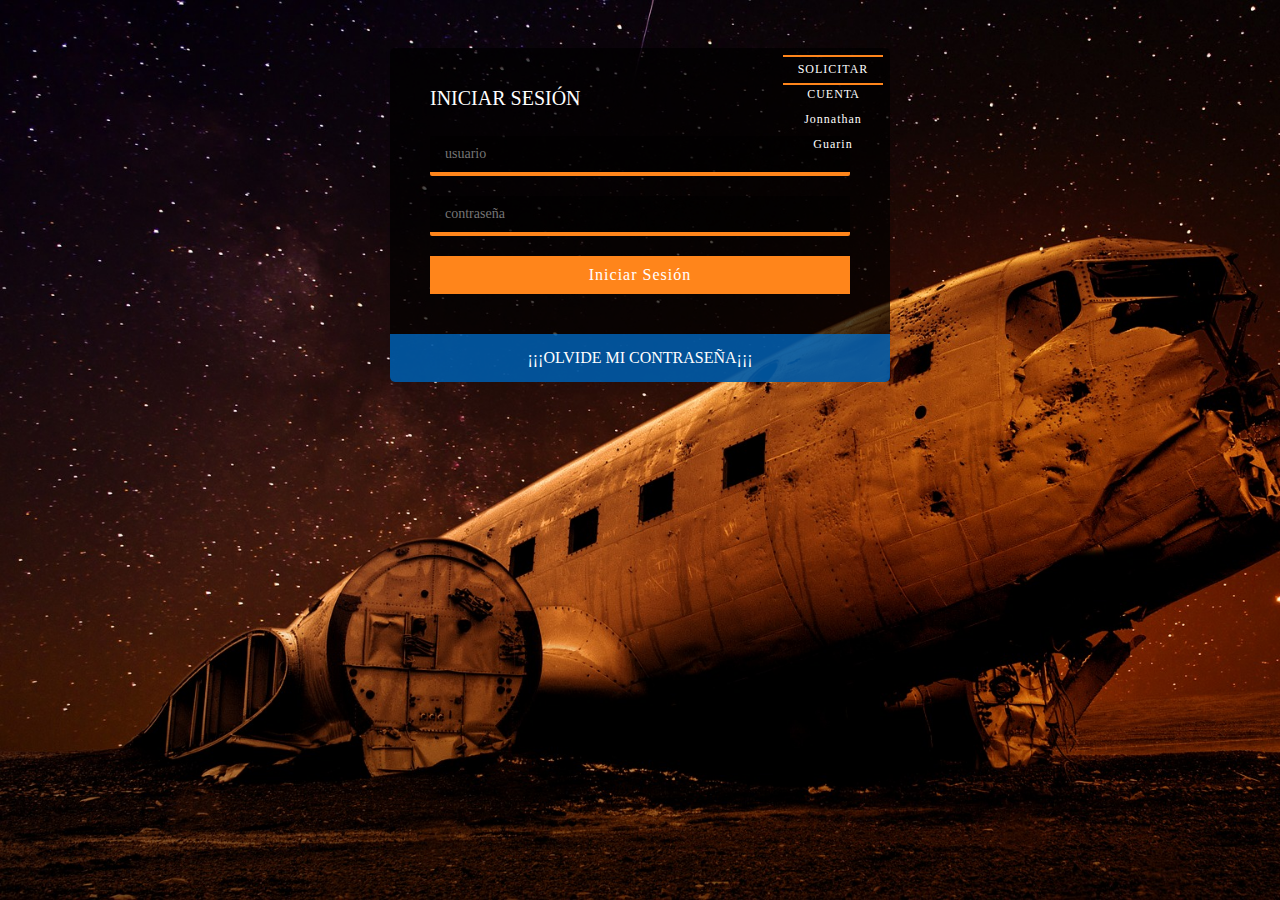
<file: index.html>
<!DOCTYPE html>
<html lang="en">

<head>
    <meta charset="UTF-8">
    <title>| WASP |</title>
    <link rel="stylesheet" href="ccss/estilos.css">
</head>

<body>
    <div class="contenedor-form">
        <div class="toggle">
            <span> SOLICITAR CUENTA </span>
            <span> Jonnathan Guarin </span>
            </div>

        <div class="formulario">

            <h2>INICIAR SESIÓN</h2>
            <form action="WASP1.html" method="post">
                <input type="text" placeholder="usuario" name="usuario" required>
                <input type="password" placeholder="contraseña" name="clave" required>
                <input type="submit" value="Iniciar Sesión">
            </form>
        </div>

        <div class="formulario">
            <h2>REGISTRO USUARIO NUEVO.</h2>
            <form action="bienvenidos.html">
                <input type="text" placeholder="usuario" required>

                <input type="password" placeholder="contraseña" required>

                <input type="email" placeholder="correo electronico" required>

                <input type="submit" value="Solicitar">
            </form>
        </div>
        <div class="reset-password">
            <a href="#">¡¡¡OLVIDE MI CONTRASEÑA¡¡¡</a>
        </div>
    </div>
    <script src="js/jquery-3.1.1.min.js"></script>
    <script src="js/main.js"></script>
</body>

</html>
</file>
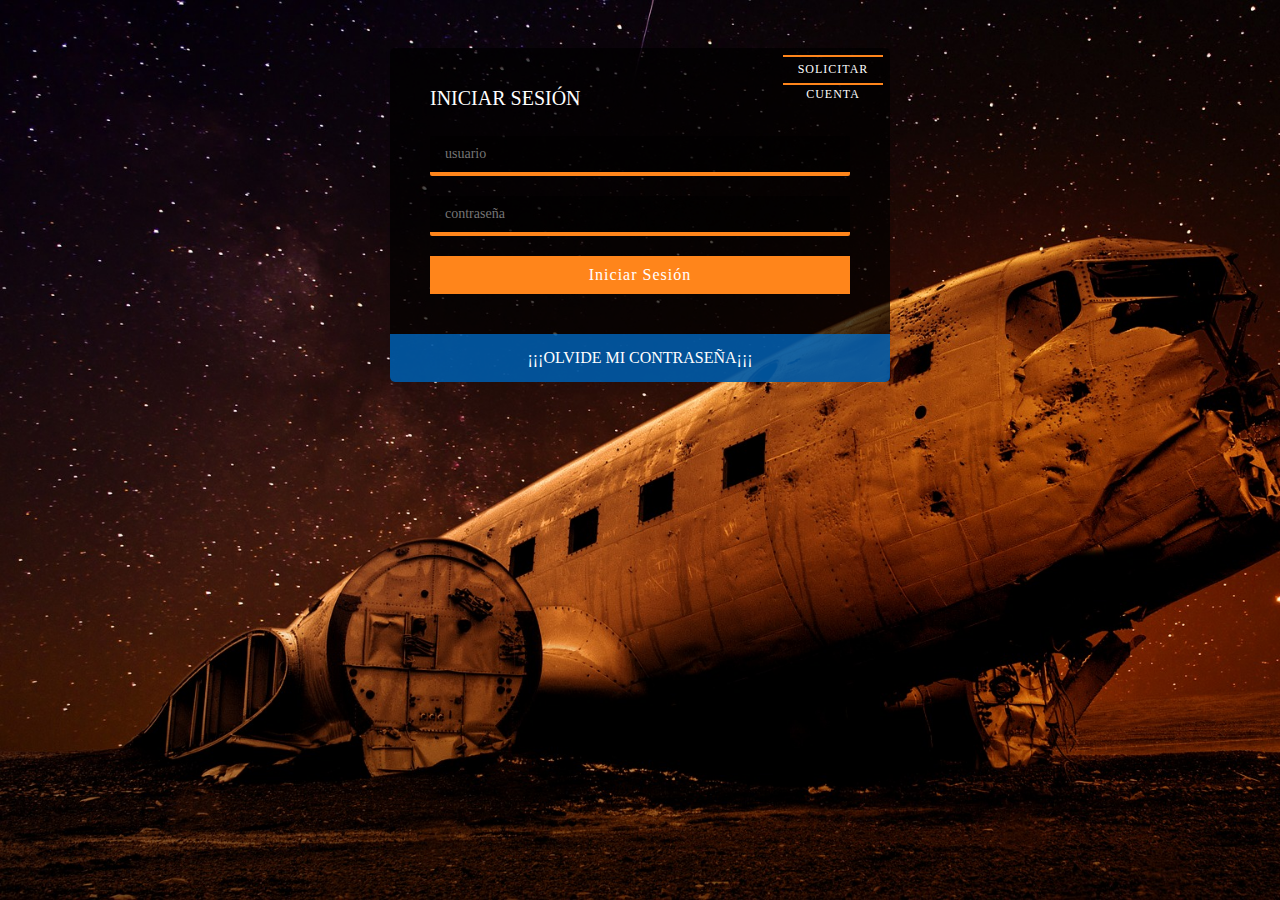
<file: Login/index.html>
<!DOCTYPE html>
<html lang="en">

<head>
    <meta charset="UTF-8">
    <title>| WASP |</title>
    <link rel="stylesheet" href="ccss/estilos.css">
</head>

<body>
    <div class="contenedor-form">
        <div class="toggle">
            <span> SOLICITAR CUENTA </span>
            </div>

        <div class="formulario">

            <h2>INICIAR SESIÓN</h2>
            <form action="WASP1.html" method="post">
                <input type="text" placeholder="usuario" name="usuario" required>
                <input type="password" placeholder="contraseña" name="clave" required>
                <input type="submit" value="Iniciar Sesión">
            </form>
        </div>

        <div class="formulario">
            <h2>REGISTRO USUARIO NUEVO.</h2>
            <form action="bienvenidos.html">
                <input type="text" placeholder="usuario" required>

                <input type="password" placeholder="contraseña" required>

                <input type="email" placeholder="correo electronico" required>

                <input type="submit" value="Solicitar">
            </form>
        </div>
        <div class="reset-password">
            <a href="#">¡¡¡OLVIDE MI CONTRASEÑA¡¡¡</a>
        </div>
    </div>
    <script src="js/jquery-3.1.1.min.js"></script>
    <script src="js/main.js"></script>
</body>

</html>
</file>
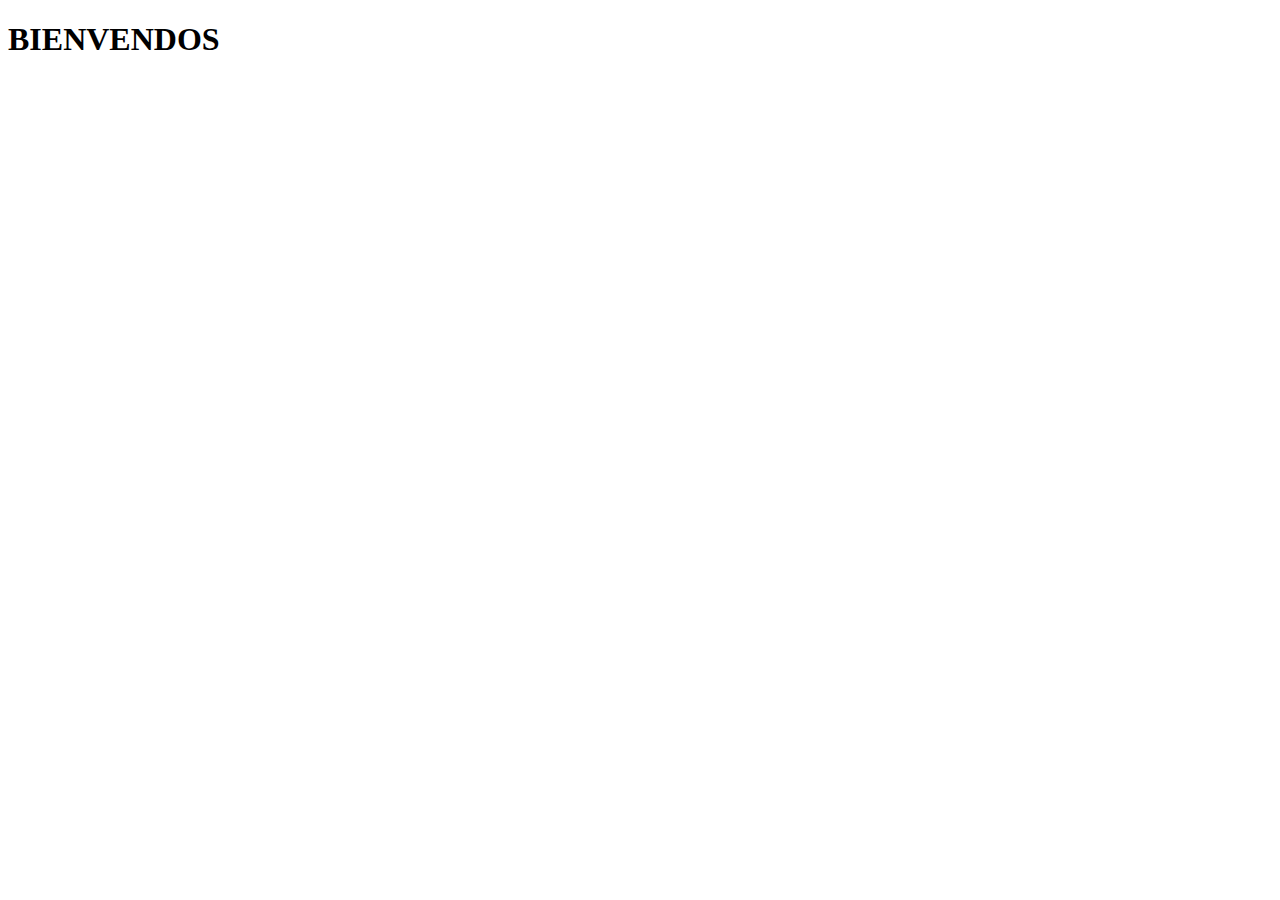
<file: bienvenidos.html>
<!DOCTYPE html>
<html lang="en">

<head>
    <title>BIENVENDOS</title>
    <meta charset="UTF-8">
    <meta name="viewport" content="width=device-width, user-scalable=no, initial-scale=1, maximum-scale=1, minimum-scale=1">    
</head>

<body>
<h1>BIENVENDOS</h1>

    </body>
</html>
</file>
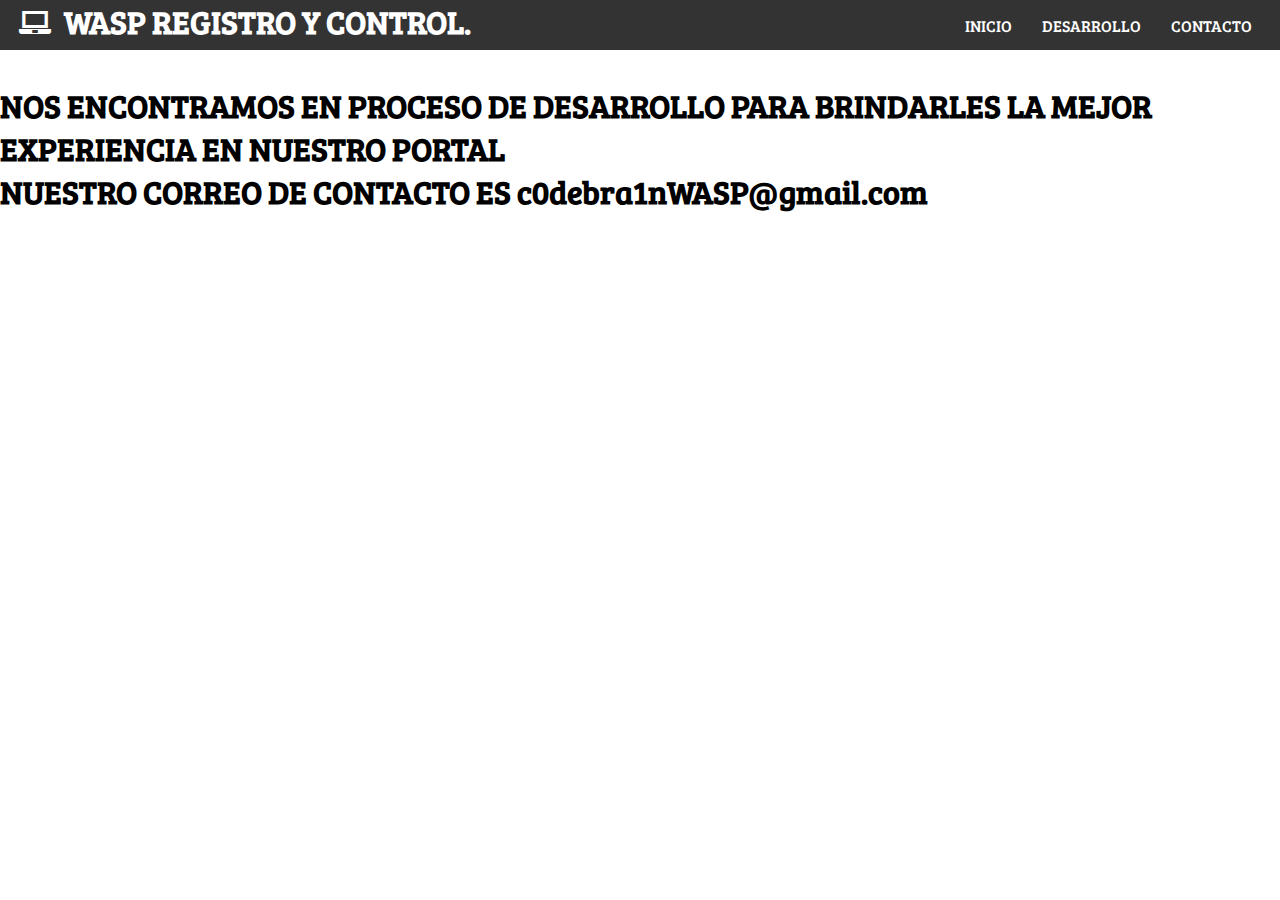
<file: redes sociales.html>
<!DOCTYPE html>
<html lang="es">
<head>
<title> WASP | PORTAL INICIO </title>
<meta charset="UTF-8">
<meta name="viewport" content="width=device-width, user-scalable=no, initial-scale=1, maximum-scale=1, minimum-scale=1">
<link rel="stylesheet" href="css/fontello.css">
<link rel="stylesheet" href="css/estilos.css.css">
</head>
	
<body>
<header>
<div class="contenedor">
<h1 class="icon-laptop"> WASP REGISTRO Y CONTROL.</h1>
<input type="checkbox" id="menu-bar"> 
<label class="icon-menu" for="menu-bar"></label>
<nav class="menu">
<a href="WASP1.html">INICIO</a>
<a href="redes sociales.html">DESARROLLO</a>
<a href="redes sociales.html">CONTACTO</a>
</nav> 
</div>
</header>

<br>
<br>
<br>
<br>
<h1>NOS ENCONTRAMOS EN PROCESO DE DESARROLLO PARA BRINDARLES LA MEJOR EXPERIENCIA EN NUESTRO PORTAL </h1>
    <h1>NUESTRO CORREO DE CONTACTO ES c0debra1nWASP@gmail.com</h1>
    </body>
</html>
</file>
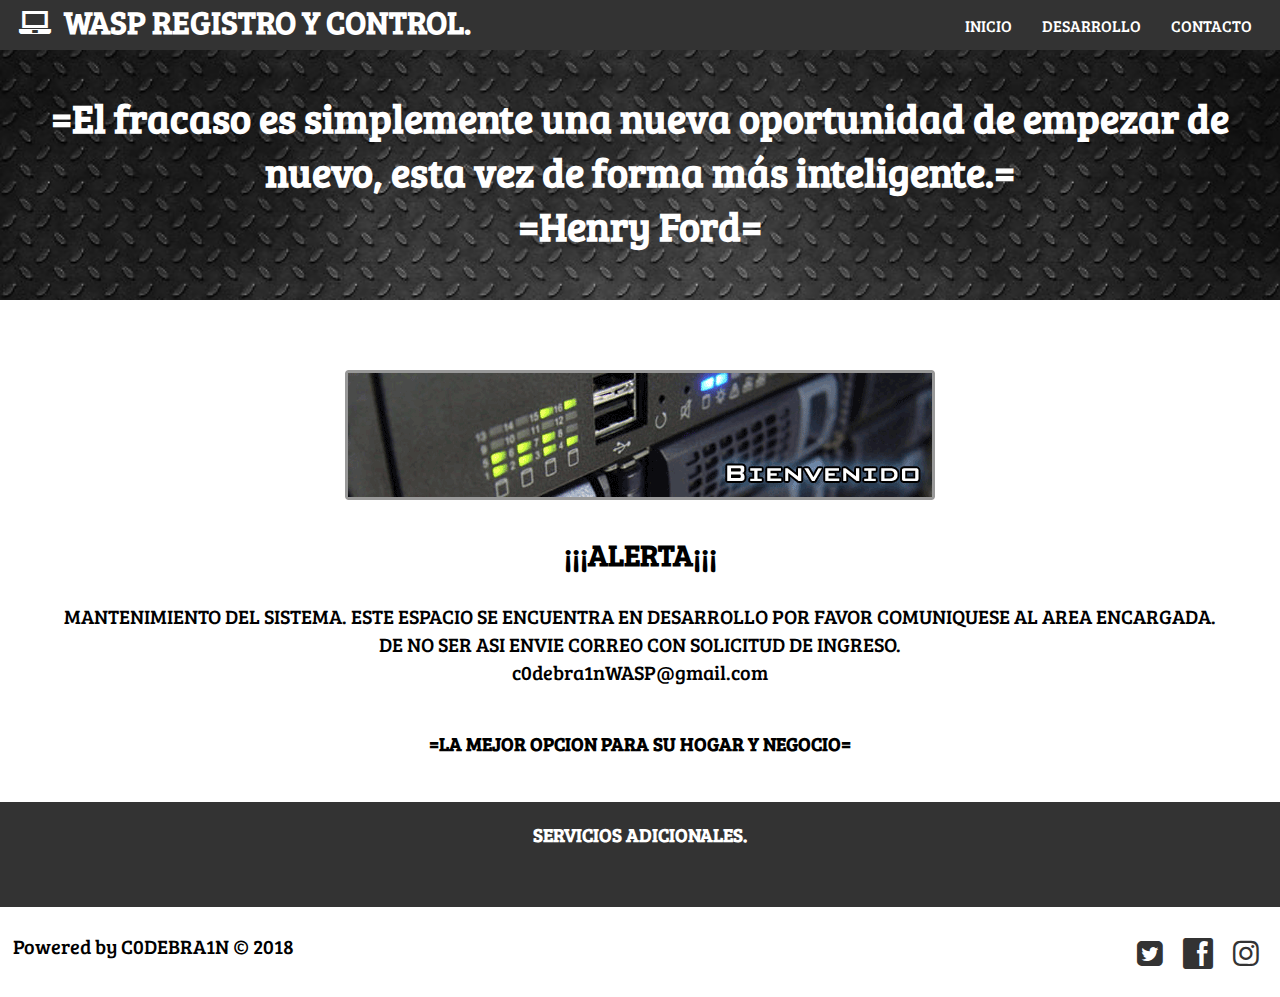
<file: WASP1.html>
<!DOCTYPE html>
<html lang="es">
<head>
<title> WASP | PORTAL INICIO </title>
<meta charset="UTF-8">
<meta name="viewport" content="width=device-width, user-scalable=no, initial-scale=1, maximum-scale=1, minimum-scale=1">
<link rel="stylesheet" href="css/fontello.css">
<link rel="stylesheet" href="css/estilos.css.css">
</head>
	
<body>
<header>
<div class="contenedor">
<h1 class="icon-laptop"> WASP REGISTRO Y CONTROL.</h1>
<input type="checkbox" id="menu-bar"> 
<label class="icon-menu" for="menu-bar"></label>
<nav class="menu">
<a href="WASP1.html">INICIO</a>
<a href="redes sociales.html">DESARROLLO</a>
<a href="redes sociales.html">CONTACTO</a>
</nav> 
</div>
</header>

<main>
<section id="banner">
<img src="img/banner.jpg">
<div class="contenedor">
<br><br>
<h2>=El fracaso es simplemente una nueva oportunidad de empezar de nuevo, esta vez de forma más inteligente.=</h2>
<h2>=Henry Ford=</h2>
</div>
</section>

<section id= "BIENVENIDOS">
<img src="img/serv.gif">
<br><br>
<h2>¡¡¡ALERTA¡¡¡</h2>	
<br>
<P>MANTENIMIENTO DEL SISTEMA.
ESTE ESPACIO SE ENCUENTRA EN DESARROLLO POR FAVOR COMUNIQUESE AL AREA ENCARGADA.
<br>
DE NO SER ASI ENVIE CORREO CON SOLICITUD DE INGRESO.
<br>
c0debra1nWASP@gmail.com
</P>

</section>

<section id= "blog">
<h3>=LA MEJOR OPCION PARA SU HOGAR Y NEGOCIO=</h3>
<div class="contenedor">
<br>
</section>

<section id="info">
<h3>SERVICIOS ADICIONALES.</h3>
<div class="contenedor">
<div class="info-pc">


</div></div>
</section>
</main>

<footer>
<div class="contenedor">
<p class="copy">Powered by C0DEBRA1N &copy; 2018</p>
<div class="redes sociales">
<a class="icon-twitter-1" href="redes sociales.html"></a>
<a class="icon-facebook-rect" href="redes sociales.html"></a>
<a class="icon-instagram" href="redes sociales.html"></a>
</div>
</div>
</footer>
</body>
</html>
</file>
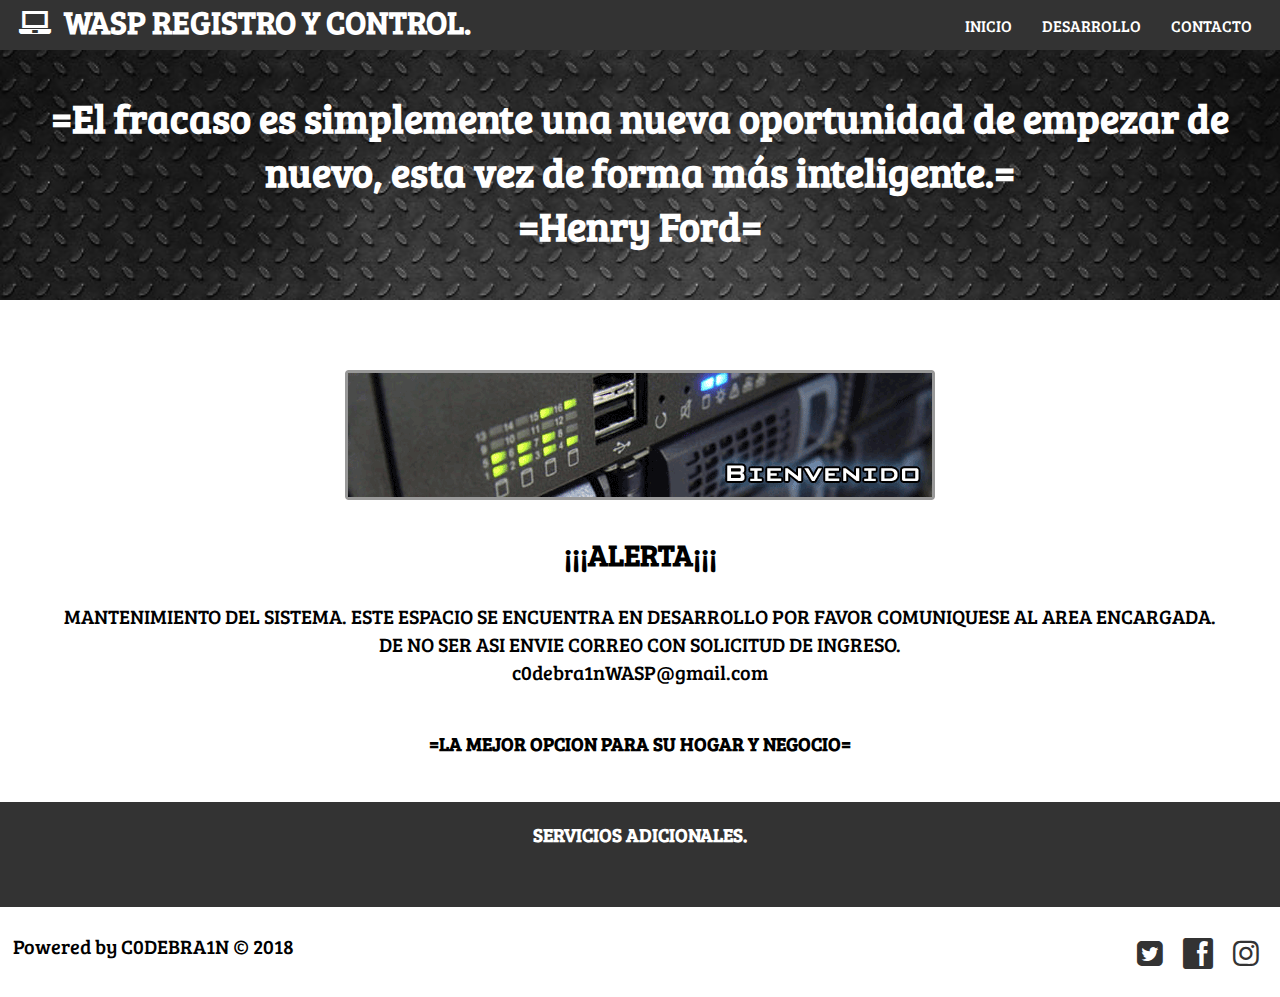
<file: Login/WASP1.html>
<!DOCTYPE html>
<html lang="es">
<head>
<title> WASP | PORTAL INICIO </title>
<meta charset="UTF-8">
<meta name="viewport" content="width=device-width, user-scalable=no, initial-scale=1, maximum-scale=1, minimum-scale=1">
<link rel="stylesheet" href="css/fontello.css">
<link rel="stylesheet" href="css/estilos.css.css">
</head>
	
<body>
<header>
<div class="contenedor">
<h1 class="icon-laptop"> WASP REGISTRO Y CONTROL.</h1>
<input type="checkbox" id="menu-bar"> 
<label class="icon-menu" for="menu-bar"></label>
<nav class="menu">
<a href="WASP1.html">INICIO</a>
<a href="redes sociales.html">DESARROLLO</a>
<a href="redes sociales.html">CONTACTO</a>
</nav> 
</div>
</header>

<main>
<section id="banner">
<img src="img/banner.jpg">
<div class="contenedor">
<br><br>
<h2>=El fracaso es simplemente una nueva oportunidad de empezar de nuevo, esta vez de forma más inteligente.=</h2>
<h2>=Henry Ford=</h2>
</div>
</section>

<section id= "BIENVENIDOS">
<img src="img/serv.gif">
<br><br>
<h2>¡¡¡ALERTA¡¡¡</h2>	
<br>
<P>MANTENIMIENTO DEL SISTEMA.
ESTE ESPACIO SE ENCUENTRA EN DESARROLLO POR FAVOR COMUNIQUESE AL AREA ENCARGADA.
<br>
DE NO SER ASI ENVIE CORREO CON SOLICITUD DE INGRESO.
<br>
c0debra1nWASP@gmail.com
</P>

</section>

<section id= "blog">
<h3>=LA MEJOR OPCION PARA SU HOGAR Y NEGOCIO=</h3>
<div class="contenedor">
<br>
</section>

<section id="info">
<h3>SERVICIOS ADICIONALES.</h3>
<div class="contenedor">
<div class="info-pc">


</div></div>
</section>
</main>

<footer>
<div class="contenedor">
<p class="copy">Powered by C0DEBRA1N &copy; 2018</p>
<div class="redes sociales">
<a class="icon-twitter-1" href="redes sociales.html"></a>
<a class="icon-facebook-rect" href="redes sociales.html"></a>
<a class="icon-instagram" href="redes sociales.html"></a>
</div>
</div>
</footer>
</body>
</html>
</file>
<file: ccss/estilos.css>
* {
    margin: 0;
    padding: 0;
    -webkit-box-sizing: border-box;
    -moz-box-sizing: border-box;
    box-sizing: border-box;
}

body {
    background: url(../img/bg2.jpg);
    background-size: cover;
    background-attachment: fixed;
    font-family: Roboto;
}

.contenedor-form {
    background: rgba(0, 0, 0, .7);
    max-width: 500px;
    width: 100%;
    margin: 48px auto;
    border-radius: 5px;
    color: #fff;
    position: relative;
    /*padding: 40px;*/
}

.contenedor-form .toggle {
    position: absolute;
    top: 7px;
    right: 7px;
    width: 100px;
    height: 30px;
    font-size: 12px;
    line-height: 25px;
    text-align: center;
    border-top: 2px solid #ff851b;
    border-bottom: 2px solid #ff851b;
    cursor: pointer;
    transition: all .5s ease;
}

.contenedor-form .toggle:hover {
    border-top: 2px solid #0075d9;
    border-bottom: 2px solid #0075d9;
}

.contenedor-form .toggle span {
    letter-spacing: 1px;
}

.contenedor-form h2 {
    margin: 0 0 28px 0;
    font-size: 20px;
    font-weight: 400;
    line-height: 1;
}

.contenedor-form input[type="text"],
.contenedor-form input[type="password"],
.contenedor-form input[type="email"] {
    outline: none;
    display: block;
    width: 100%;
    padding: 10px 15px;
    margin: 0 0 20px 0;
    background: rgba(0, 0, 0, .5);
    color: #fff;
    border: none;
    border-radius: 2px;
    border-bottom: 4px solid #ff851b;
    box-sizing: border-box;
    font-family: Roboto;
    font-size: 14px;
    font-weight: normal;
    transition: all .5s ease;
}

.contenedor-form input[type="text"]:focus,
.contenedor-form input[type="password"]:focus,
.contenedor-form input[type="email"]:focus {
    border-bottom: 4px solid #0075d9;
}

.contenedor-form input[type="submit"] {
    background: #FF851B;
    color: #FFF;
    width: 100%;
    border: none;
    padding: 10px 0;
    font-size: 16px;
    font-weight: normal;
    font-family: Roboto;
    letter-spacing: 1px;
    cursor: pointer;
    transition: all .5s ease;
}

.contenedor-form input[type="submit"]:hover {
    background: rgba(0, 117, 217, 0.7);
}

.contenedor-form .reset-password {
    background: rgba(0, 117, 217, .7);
    width: 100%;
    padding: 15px 0;
    text-align: center;
    border-bottom-left-radius: 5px;
    border-bottom-right-radius: 5px;
}

.contenedor-form .reset-password a {
    color: #fff;
    text-decoration: none;
    font-size: 16px;
}

.contenedor-form .formulario {
    display: none;
    padding: 40px;
}

.contenedor-form .formulario:nth-child(2) {
    display: block;
}
</file>
<file: Login/ccss/estilos.css>
* {
    margin: 0;
    padding: 0;
    -webkit-box-sizing: border-box;
    -moz-box-sizing: border-box;
    box-sizing: border-box;
}

body {
    background: url(../img/bg2.jpg);
    background-size: cover;
    background-attachment: fixed;
    font-family: Roboto;
}

.contenedor-form {
    background: rgba(0, 0, 0, .7);
    max-width: 500px;
    width: 100%;
    margin: 48px auto;
    border-radius: 5px;
    color: #fff;
    position: relative;
    /*padding: 40px;*/
}

.contenedor-form .toggle {
    position: absolute;
    top: 7px;
    right: 7px;
    width: 100px;
    height: 30px;
    font-size: 12px;
    line-height: 25px;
    text-align: center;
    border-top: 2px solid #ff851b;
    border-bottom: 2px solid #ff851b;
    cursor: pointer;
    transition: all .5s ease;
}

.contenedor-form .toggle:hover {
    border-top: 2px solid #0075d9;
    border-bottom: 2px solid #0075d9;
}

.contenedor-form .toggle span {
    letter-spacing: 1px;
}

.contenedor-form h2 {
    margin: 0 0 28px 0;
    font-size: 20px;
    font-weight: 400;
    line-height: 1;
}

.contenedor-form input[type="text"],
.contenedor-form input[type="password"],
.contenedor-form input[type="email"] {
    outline: none;
    display: block;
    width: 100%;
    padding: 10px 15px;
    margin: 0 0 20px 0;
    background: rgba(0, 0, 0, .5);
    color: #fff;
    border: none;
    border-radius: 2px;
    border-bottom: 4px solid #ff851b;
    box-sizing: border-box;
    font-family: Roboto;
    font-size: 14px;
    font-weight: normal;
    transition: all .5s ease;
}

.contenedor-form input[type="text"]:focus,
.contenedor-form input[type="password"]:focus,
.contenedor-form input[type="email"]:focus {
    border-bottom: 4px solid #0075d9;
}

.contenedor-form input[type="submit"] {
    background: #FF851B;
    color: #FFF;
    width: 100%;
    border: none;
    padding: 10px 0;
    font-size: 16px;
    font-weight: normal;
    font-family: Roboto;
    letter-spacing: 1px;
    cursor: pointer;
    transition: all .5s ease;
}

.contenedor-form input[type="submit"]:hover {
    background: rgba(0, 117, 217, 0.7);
}

.contenedor-form .reset-password {
    background: rgba(0, 117, 217, .7);
    width: 100%;
    padding: 15px 0;
    text-align: center;
    border-bottom-left-radius: 5px;
    border-bottom-right-radius: 5px;
}

.contenedor-form .reset-password a {
    color: #fff;
    text-decoration: none;
    font-size: 16px;
}

.contenedor-form .formulario {
    display: none;
    padding: 40px;
}

.contenedor-form .formulario:nth-child(2) {
    display: block;
}
</file>
<file: css/fontello.css>
@font-face {
  font-family: 'fontello';
  src: url('../font/fontello.eot?57727359');
  src: url('../font/fontello.eot?57727359#iefix') format('embedded-opentype'),
       url('../font/fontello.woff2?57727359') format('woff2'),
       url('../font/fontello.woff?57727359') format('woff'),
       url('../font/fontello.ttf?57727359') format('truetype'),
       url('../font/fontello.svg?57727359#fontello') format('svg');
  font-weight: normal;
  font-style: normal;
}
/* Chrome hack: SVG is rendered more smooth in Windozze. 100% magic, uncomment if you need it. */
/* Note, that will break hinting! In other OS-es font will be not as sharp as it could be */
/*
@media screen and (-webkit-min-device-pixel-ratio:0) {
  @font-face {
    font-family: 'fontello';
    src: url('../font/fontello.svg?57727359#fontello') format('svg');
  }
}
*/
 
 [class^="icon-"]:before, [class*=" icon-"]:before {
  font-family: "fontello";
  font-style: normal;
  font-weight: normal;
  speak: none;
 
  display: inline-block;
  text-decoration: inherit;
  width: 1em;
  margin-right: .2em;
  text-align: center;
  /* opacity: .8; */
 
  /* For safety - reset parent styles, that can break glyph codes*/
  font-variant: normal;
  text-transform: none;
 
  /* fix buttons height, for twitter bootstrap */
  line-height: 1em;
 
  /* Animation center compensation - margins should be symmetric */
  /* remove if not needed */
  margin-left: .2em;
 
  /* you can be more comfortable with increased icons size */
  /* font-size: 120%; */
 
  /* Font smoothing. That was taken from TWBS */
  -webkit-font-smoothing: antialiased;
  -moz-osx-font-smoothing: grayscale;
 
  /* Uncomment for 3D effect */
  /* text-shadow: 1px 1px 1px rgba(127, 127, 127, 0.3); */
}
 
.icon-ok-circle:before { content: '\e800'; } /* '' */
.icon-cancel-circle:before { content: '\e801'; } /* '' */
.icon-menu:before { content: '\e802'; } /* '' */
.icon-check:before { content: '\e803'; } /* '' */
.icon-cancel:before { content: '\e804'; } /* '' */
.icon-laptop:before { content: '\e805'; } /* '' */
.icon-laptop1:before { content: '\f109'; } /* '' */
.icon-instagram:before { content: '\f16d'; } /* '' */
.icon-facebook-rect:before { content: '\f301'; } /* '' */
.icon-twitter-1:before { content: '\f304'; } /* '' */
</file>
<file: css/estilos.css.css>
@import url('https://fonts.googleapis.com/css?family=Bree+Serif');
@import url(menu.css);
@import url(banner.css);
@import url(blog.css);
@import url(info.css);
*{
	margin: 0;
	padding: 0;
	box-sizing: border-box;
}

body {
	font-family: 'Bree Serif', serif;	
}

header
{
width: 100%;
height: 50px;
background: #333;
color: #fff;
position: fixed;
top: 0;
left: 0;
z-index: 100;  
}

.contenedor
 {
width: 98%;
margin: auto;

}

h1
{
float: left;
}

header .contenedor
{
	display: table;
}

section
{
width: 100%;
margin-bottom: 25px;
}

#BIENVENIDOS
{
	text-align: center;
		padding:20px;
		font-size:20px;
}

footer .contenedor
{
	display: flex;
	flex-wrap: wrap;
	justify-content: center;
	padding-bottom: 25px;
}

.copy
{
	font-size:20px;
}

.sociales
{
	width: 100%;
	text-align: center;
	font-size: 30px;
}

.sociales a
{
	color: #333;
	text-decoration: none;
}

@media (min-width: 768px){
.sociales {
	width:auto;
}
footer .contenedor {
justify-content: space-between;
}
}
</file>
<file: Login/css/fontello.css>
@font-face {
  font-family: 'fontello';
  src: url('../font/fontello.eot?57727359');
  src: url('../font/fontello.eot?57727359#iefix') format('embedded-opentype'),
       url('../font/fontello.woff2?57727359') format('woff2'),
       url('../font/fontello.woff?57727359') format('woff'),
       url('../font/fontello.ttf?57727359') format('truetype'),
       url('../font/fontello.svg?57727359#fontello') format('svg');
  font-weight: normal;
  font-style: normal;
}
/* Chrome hack: SVG is rendered more smooth in Windozze. 100% magic, uncomment if you need it. */
/* Note, that will break hinting! In other OS-es font will be not as sharp as it could be */
/*
@media screen and (-webkit-min-device-pixel-ratio:0) {
  @font-face {
    font-family: 'fontello';
    src: url('../font/fontello.svg?57727359#fontello') format('svg');
  }
}
*/
 
 [class^="icon-"]:before, [class*=" icon-"]:before {
  font-family: "fontello";
  font-style: normal;
  font-weight: normal;
  speak: none;
 
  display: inline-block;
  text-decoration: inherit;
  width: 1em;
  margin-right: .2em;
  text-align: center;
  /* opacity: .8; */
 
  /* For safety - reset parent styles, that can break glyph codes*/
  font-variant: normal;
  text-transform: none;
 
  /* fix buttons height, for twitter bootstrap */
  line-height: 1em;
 
  /* Animation center compensation - margins should be symmetric */
  /* remove if not needed */
  margin-left: .2em;
 
  /* you can be more comfortable with increased icons size */
  /* font-size: 120%; */
 
  /* Font smoothing. That was taken from TWBS */
  -webkit-font-smoothing: antialiased;
  -moz-osx-font-smoothing: grayscale;
 
  /* Uncomment for 3D effect */
  /* text-shadow: 1px 1px 1px rgba(127, 127, 127, 0.3); */
}
 
.icon-ok-circle:before { content: '\e800'; } /* '' */
.icon-cancel-circle:before { content: '\e801'; } /* '' */
.icon-menu:before { content: '\e802'; } /* '' */
.icon-check:before { content: '\e803'; } /* '' */
.icon-cancel:before { content: '\e804'; } /* '' */
.icon-laptop:before { content: '\e805'; } /* '' */
.icon-laptop1:before { content: '\f109'; } /* '' */
.icon-instagram:before { content: '\f16d'; } /* '' */
.icon-facebook-rect:before { content: '\f301'; } /* '' */
.icon-twitter-1:before { content: '\f304'; } /* '' */
</file>
<file: Login/css/estilos.css.css>
@import url('https://fonts.googleapis.com/css?family=Bree+Serif');
@import url(menu.css);
@import url(banner.css);
@import url(blog.css);
@import url(info.css);
*{
	margin: 0;
	padding: 0;
	box-sizing: border-box;
}

body {
	font-family: 'Bree Serif', serif;	
}

header
{
width: 100%;
height: 50px;
background: #333;
color: #fff;
position: fixed;
top: 0;
left: 0;
z-index: 100;  
}

.contenedor
 {
width: 98%;
margin: auto;

}

h1
{
float: left;
}

header .contenedor
{
	display: table;
}

section
{
width: 100%;
margin-bottom: 25px;
}

#BIENVENIDOS
{
	text-align: center;
		padding:20px;
		font-size:20px;
}

footer .contenedor
{
	display: flex;
	flex-wrap: wrap;
	justify-content: center;
	padding-bottom: 25px;
}

.copy
{
	font-size:20px;
}

.sociales
{
	width: 100%;
	text-align: center;
	font-size: 30px;
}

.sociales a
{
	color: #333;
	text-decoration: none;
}

@media (min-width: 768px){
.sociales {
	width:auto;
}
footer .contenedor {
justify-content: space-between;
}
}
</file>
